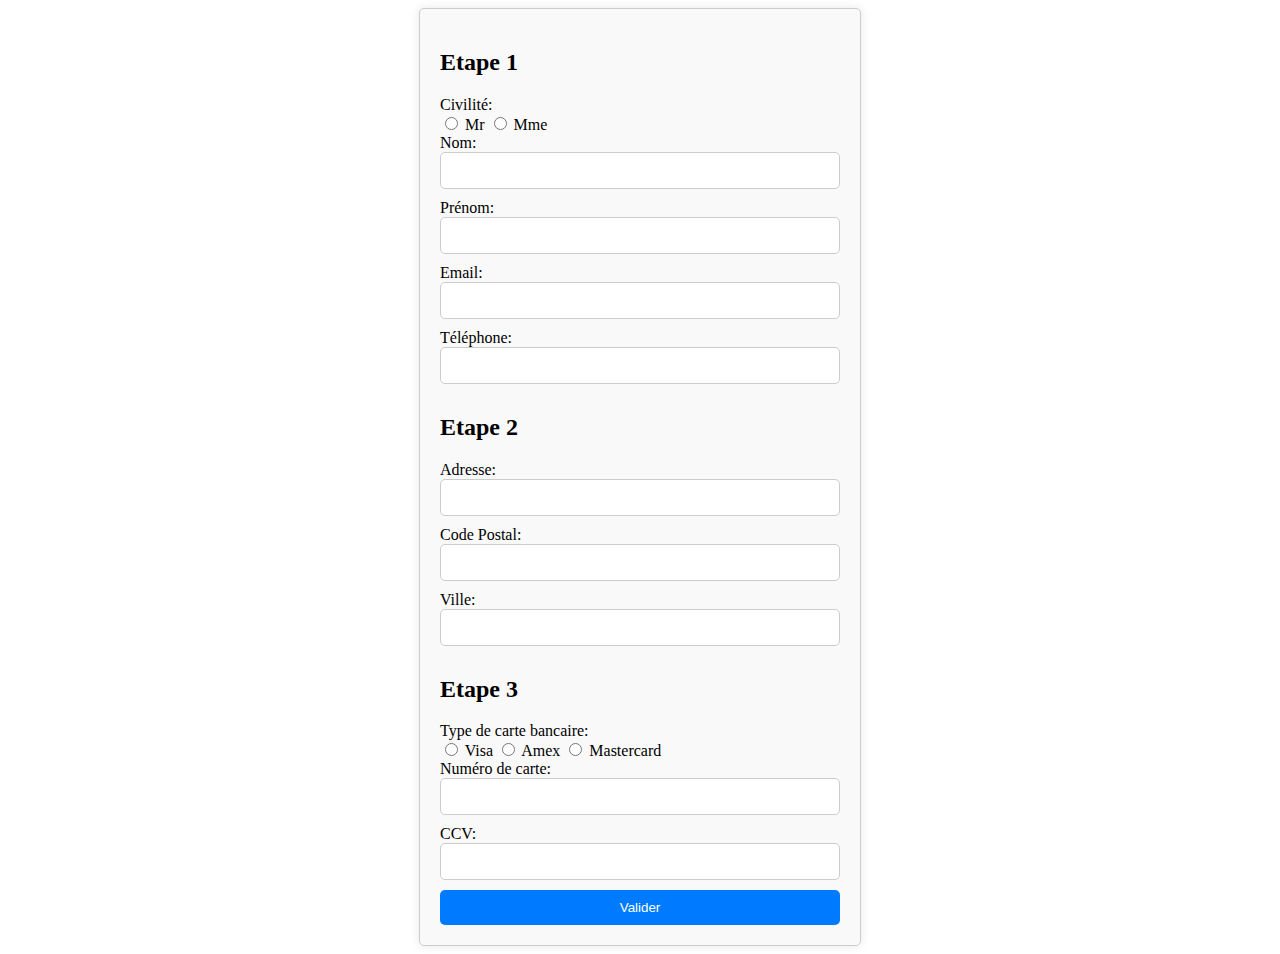
<file: Formulaire/index.html>
<!DOCTYPE html>
<html lang="en">
<head>
    <meta charset="UTF-8">
    <title>Title</title>
    <link rel="stylesheet" href="style.css">
</head>
<body>
<form id="monFormulaire">
    <div id="etape1">
        <h2>Etape 1</h2>
        <label>Civilité:</label><br>
        <input type="radio" name="civilite" value="Mr"> Mr
        <input type="radio" name="civilite" value="Mme"> Mme<br>
        <label for="nom">Nom:</label>
        <input type="text" id="nom"><span id="erreurNom" style="color: red;"></span><br>
        <label for="prenom">Prénom:</label>
        <input type="text" id="prenom"><span id="erreurPrenom" style="color: red;"></span><br>
        <label for="email">Email:</label>
        <input type="email" id="email"><span id="erreurEmail" style="color: red;"></span><br>
        <label for="telephone">Téléphone:</label>
        <input type="tel" id="telephone"><span id="erreurTelephone" style="color: red;"></span><br>
    </div>

    <div id="etape2">
        <h2>Etape 2</h2>
        <label for="adresse">Adresse:</label>
        <input type="text" id="adresse"><span id="erreurAdresse" style="color: red;"></span><br>
        <label for="codePostal">Code Postal:</label>
        <input type="text" id="codePostal"><span id="erreurCodePostal" style="color: red;"></span><br>
        <label for="ville">Ville:</label>
        <input type="text" id="ville"><span id="erreurVille" style="color: red;"></span><br>
    </div>

    <div id="etape3">
        <h2>Etape 3</h2>
        <label for="typeCarte">Type de carte bancaire:</label><br>
        <input type="radio" name="typeCarte" value="Visa"> Visa
        <input type="radio" name="typeCarte" value="Visa"> Amex
        <input type="radio" name="typeCarte" value="Mastercard"> Mastercard<br>
        <label for="numeroCarte">Numéro de carte:</label>
        <input type="text" id="numeroCarte"><span id="erreurNumeroCarte" style="color: red;"></span><br>
        <label for="ccv">CCV:</label>
        <input type="text" id="ccv"><span id="erreurCCV" style="color: red;"></span><br>
    </div>

    <button type="button" id="boutonEtape" onclick="validerFormulaire()">Valider</button>
</form>
<div id="messageErreur" style="color: red;"></div>


<script src="script.js"></script>

</body>
</html>
</file>
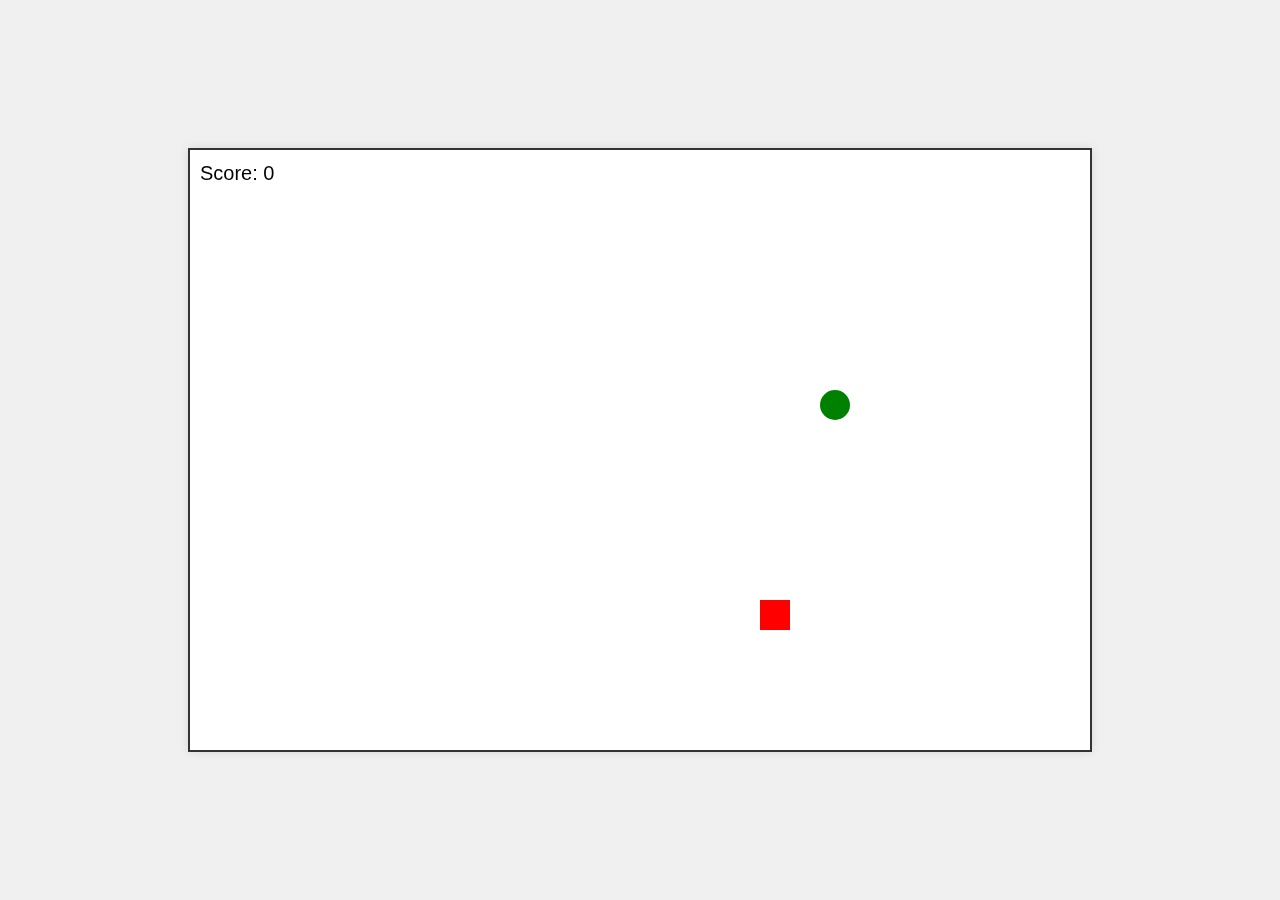
<file: Snake/index.html>
<!DOCTYPE html>
<html lang="en">
<head>
  <meta charset="UTF-8">
  <meta name="viewport" content="width=device-width, initial-scale=1.0">
    <link rel="stylesheet" href="style.css">
  <title>Serpent Game</title>
</head>
<body>
<canvas id="gameCanvas" width="900" height="600"></canvas>
<script src="script.js"></script>

</body>
</html>
</file>
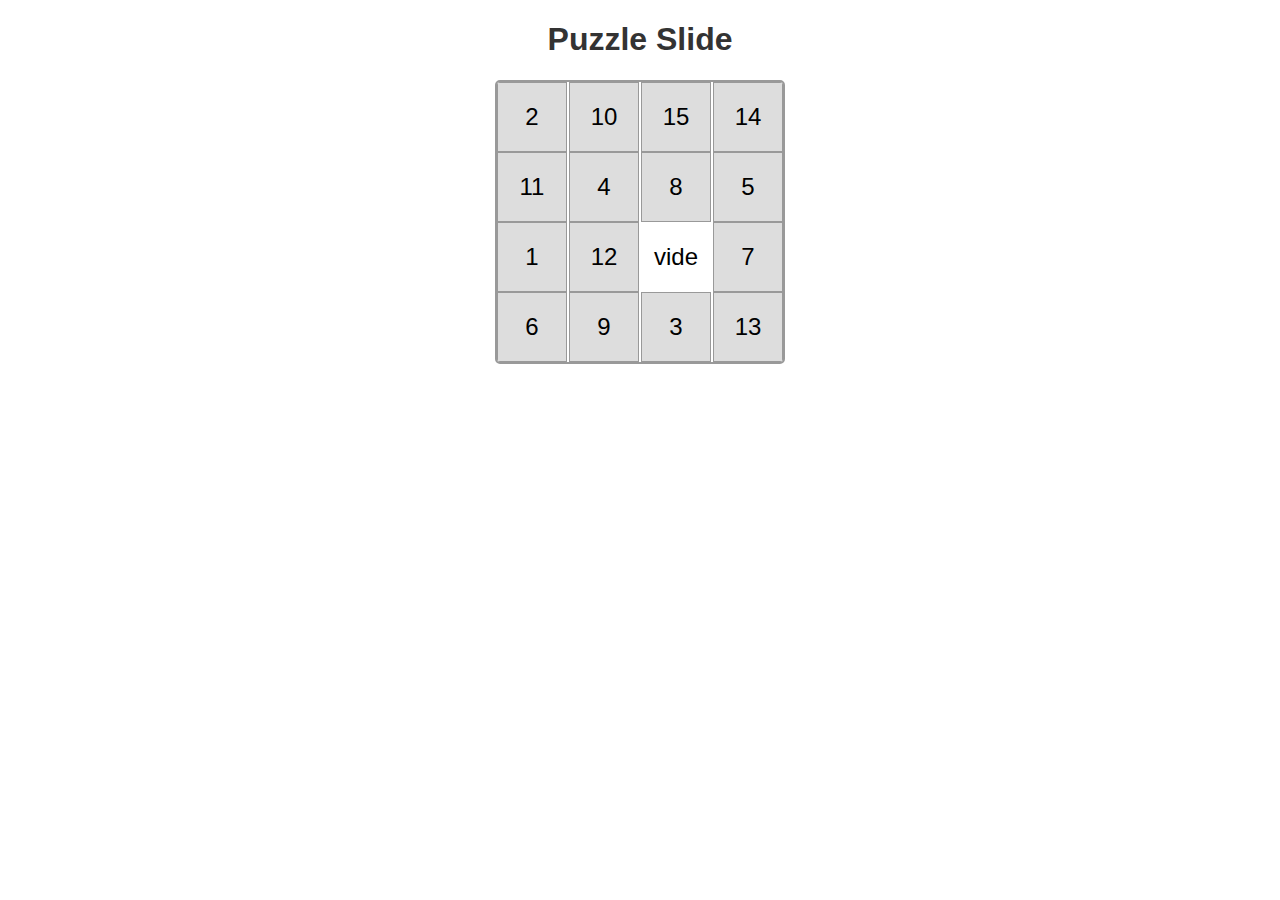
<file: Taquin/index.html>
<!doctype html>
<html lang="fr">
<head>
    <meta charset="UTF-8">
    <meta name="viewport"
          content="width=device-width, user-scalable=no, initial-scale=1.0, maximum-scale=1.0, minimum-scale=1.0">
    <meta http-equiv="X-UA-Compatible" content="ie=edge">
    <script src="Convertisor.js"></script>
    <link rel="stylesheet" href="style.css">
    <title>Document</title>
</head>
<body>
<h1>Puzzle Slide</h1>
<div id="tableau">
    <div id="ligne1">
        <button id="1" >1</button>
        <button id="2" >2</button>
        <button id="3" >3</button>
        <button id="4" >4</button>
    </div>
    <div id="ligne2">
        <button id="5" >5</button>
        <button id="6" >6</button>
        <button id="7" >7</button>
        <button id="8" >8</button>
    </div>
    <div id="ligne3">
        <button id="9" >9</button>
        <button id="10" >10</button>
        <button id="11" >11</button>
        <button id="12" >12</button>
    </div>
    <div id="ligne4">
        <button id="13" >13</button>
        <button id="14" >14</button>
        <button id="15">15</button>
        <button id="case_vide" >vide</button>
    </div>
</div>

</body>
</html>
</file>
<file: Formulaire/style.css>
/* Style pour le conteneur du formulaire */
#monFormulaire {
    max-width: 400px;
    margin: 0 auto;
    padding: 20px;
    border: 1px solid #ccc;
    border-radius: 5px;
    background-color: #f9f9f9;
    box-shadow: 0 0 10px rgba(0, 0, 0, 0.1);
}

/* Style pour les champs de formulaire */
input[type="text"],
input[type="email"],
input[type="tel"] {
    width: calc(100% - 22px);
    padding: 10px;
    margin-bottom: 10px;
    border: 1px solid #ccc;
    border-radius: 5px;
}

/* Style pour les boutons */
button {
    width: 100%;
    padding: 10px;
    background-color: #007bff;
    color: #fff;
    border: none;
    border-radius: 5px;
    cursor: pointer;
}

button:hover {
    background-color: #0056b3;
}

/* Style pour les messages d'erreur */
#errorMsg {
    color: red;
    margin-bottom: 10px;
}

/* Style pour les messages de succès */
#successMsg {
    color: green;
    margin-bottom: 10px;
}
</file>
<file: Snake/style.css>
body {
    display: flex;
    align-items: center;
    justify-content: center;
    height: 100vh;
    margin: 0;
    background-color: #f0f0f0;
}

canvas {
    border: 2px solid #333;
    background-color: #fff;
    box-shadow: 0 0 10px rgba(0, 0, 0, 0.1);
}
</file>
<file: Taquin/style.css>
body {
    font-family: Arial, sans-serif;
    text-align: center;
}

h1 {
    color: #333;
}

#tableau {
    margin: 20px auto;
    width: fit-content;
}

button {
    width: 70px;
    height: 70px;
    font-size: 1.5em;
    background-color: #ddd;
    border: 1px solid #999;
    cursor: pointer;
    transition: background-color 0.3s ease;
}

button:hover {
    background-color: #ccc;
}

#case_vide {
    background-color: transparent;
    border: none;
    cursor: default;
}

/* Ajout de quelques effets pour indiquer l'action */
button:focus {
    outline: none;
    box-shadow: 0 0 5px #999;
}

/* Style pour le conteneur du jeu */
#tableau {
    border: 2px solid #999;
    border-radius: 5px;
    overflow: hidden;
}

/* Style pour les lignes du jeu */
div[id^="ligne"] {
    display: flex;
}

/* Espacement entre les boutons */
button + button {
    margin-left: 2px;
}

/* Animation pour les mouvements des boutons */
button {
    transition: transform 0.2s ease;
}

/* Effet lorsqu'un bouton est cliqué */
button:active {
    transform: scale(0.95);
}

.puzzle {

    display: grid;
    grid-template-columns: repeat(4, 1fr);
}
</file>
